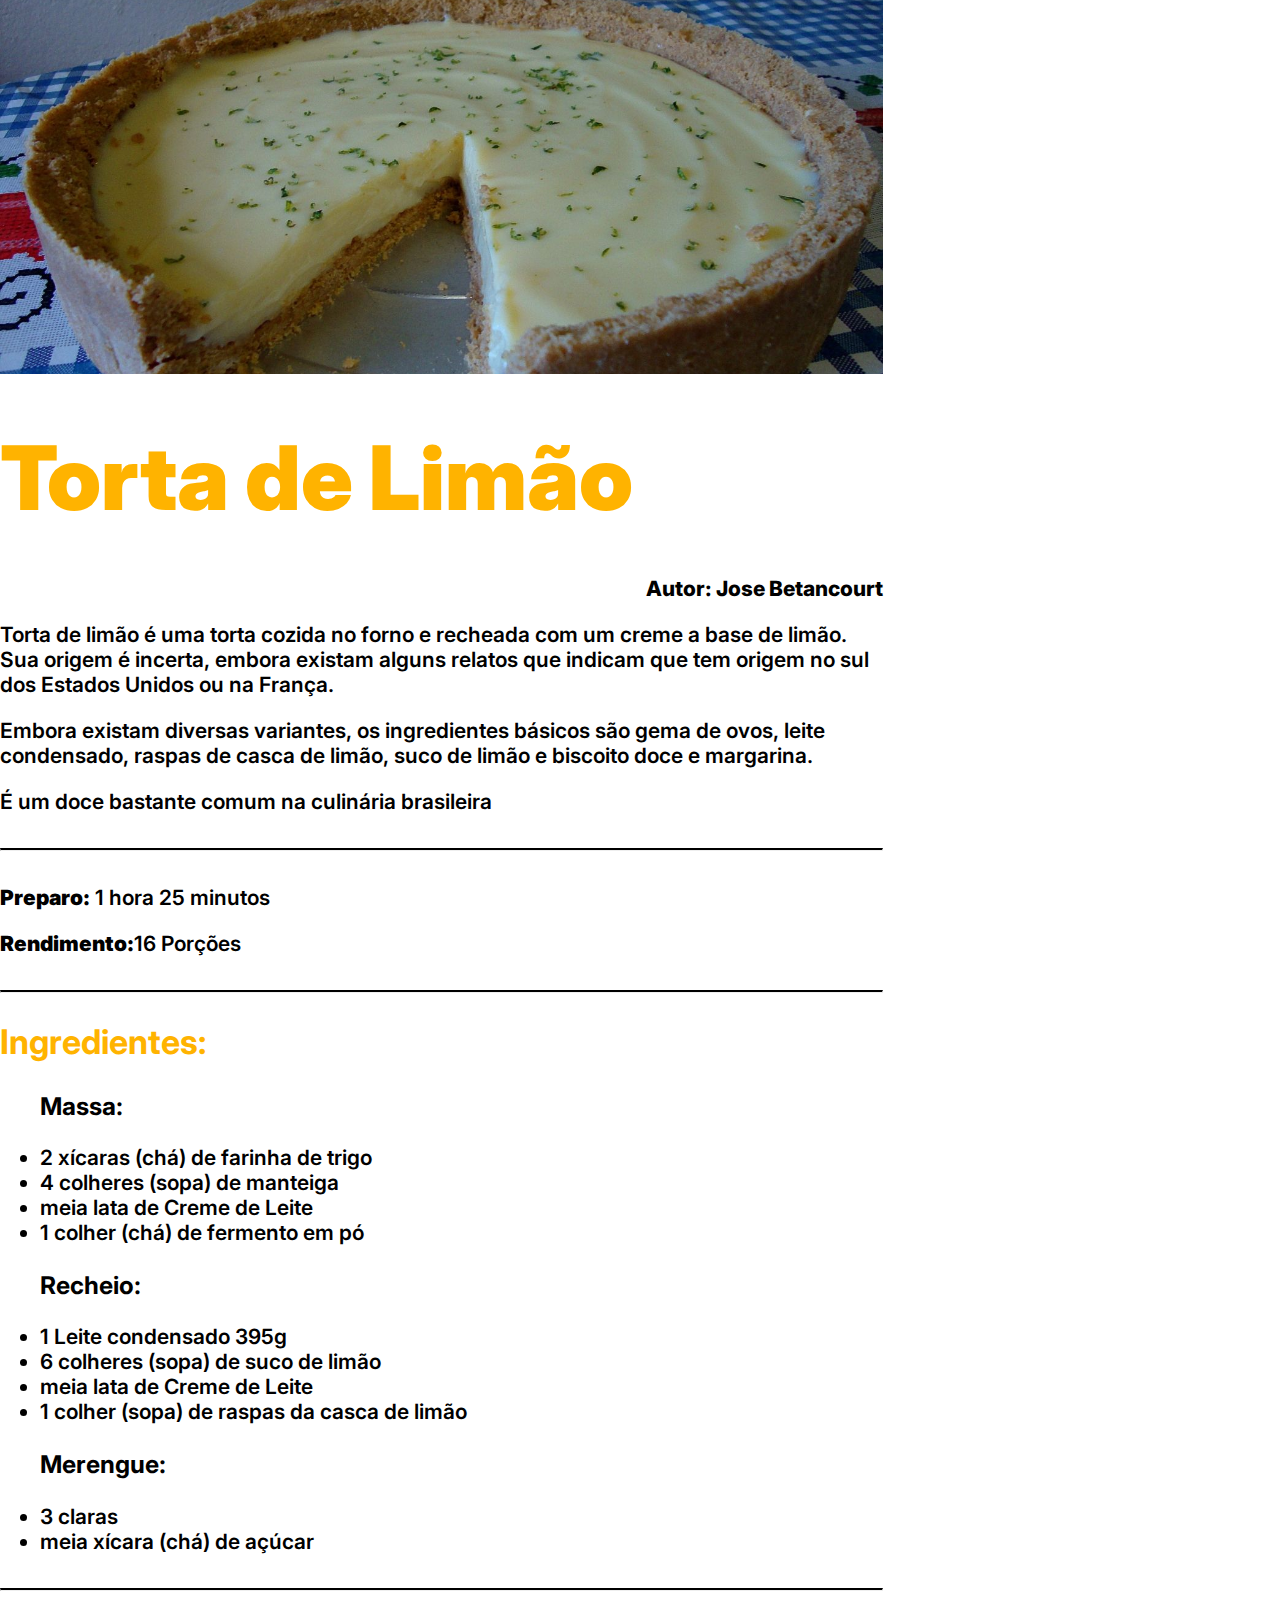
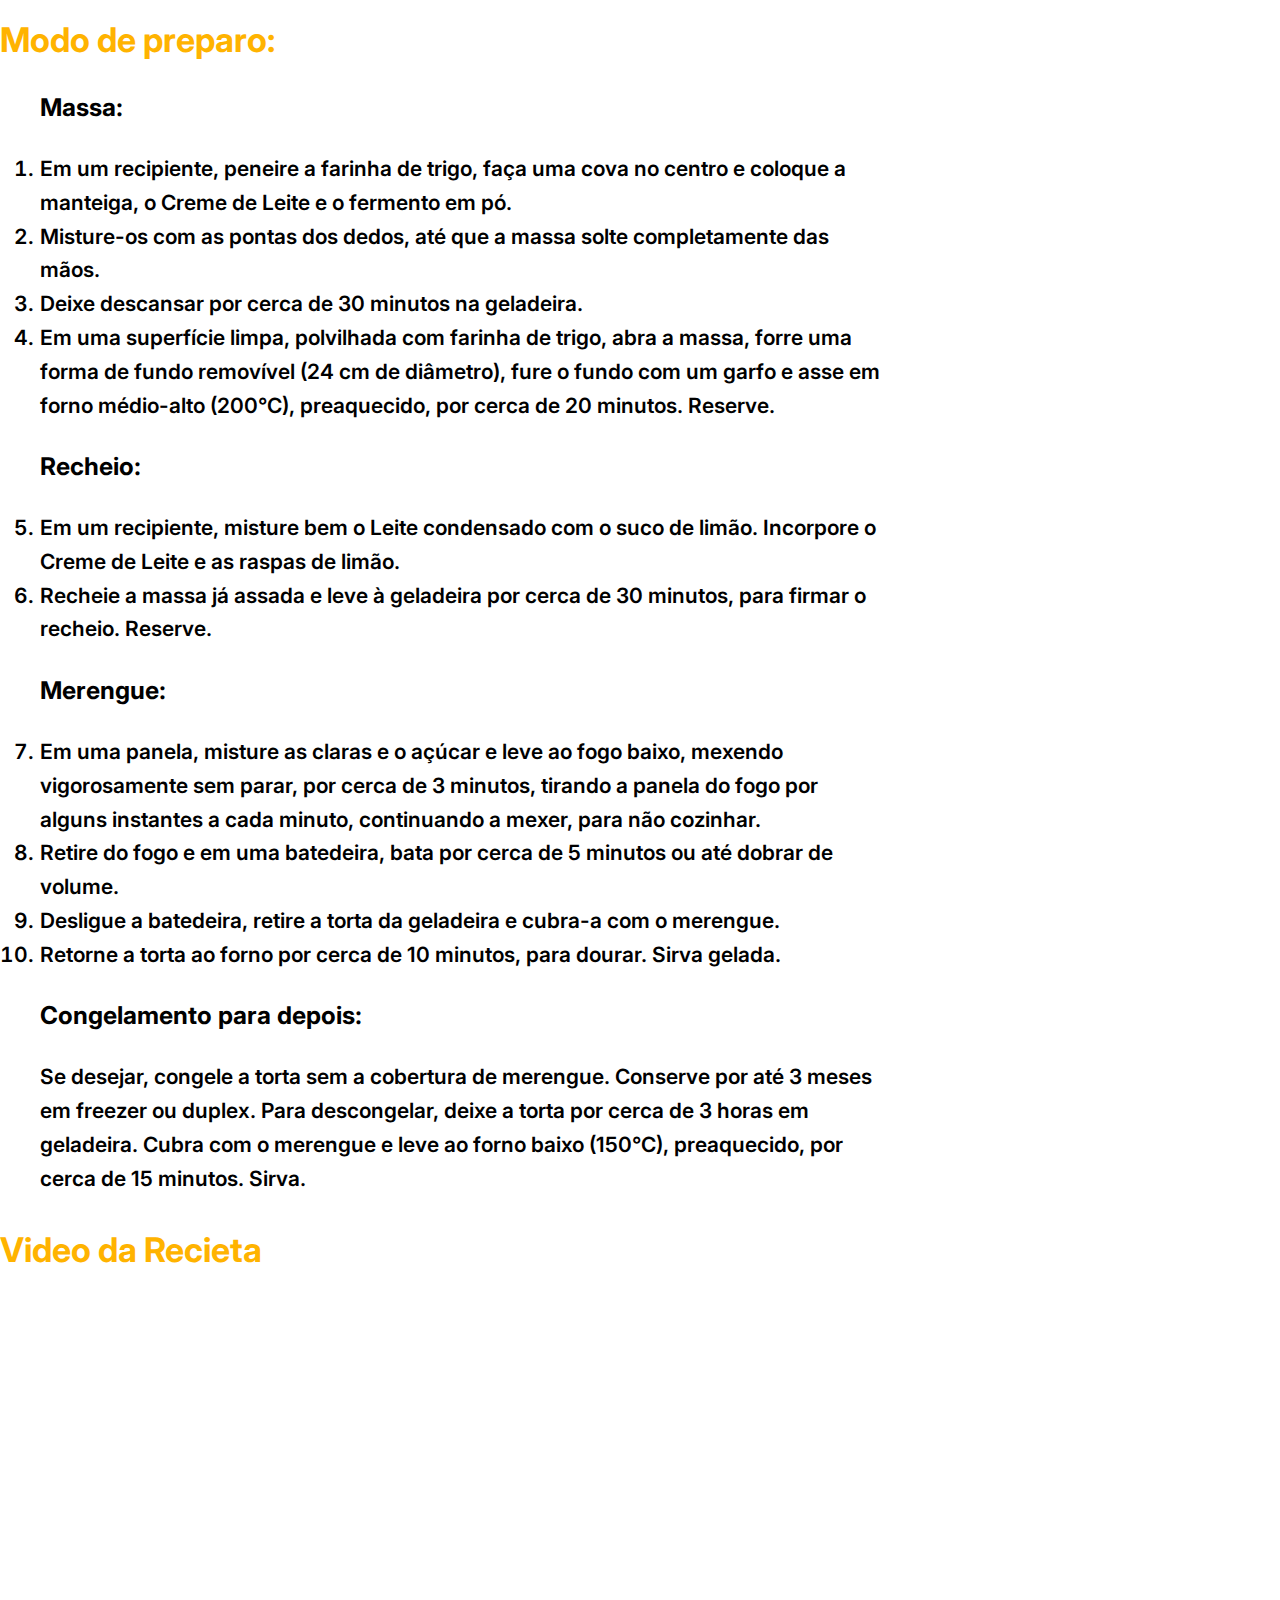
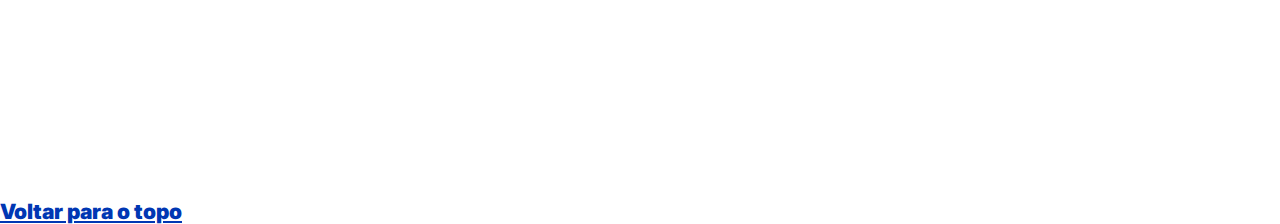
<file: index.html>
<!DOCTYPE html>
<html lang="PT-br">
<head>
    <meta charset="UTF-8">
    <meta name="viewport" content="width=device-width, initial-scale=1.0">
    <title>Torta de Limão</title>
    <link rel="stylesheet" href="style.css">
    <link rel="preconnect" href="https://fonts.googleapis.com">
    <link rel="preconnect" href="https://fonts.gstatic.com" crossorigin>
    <link href="https://fonts.googleapis.com/css2?family=Inter:wght@100;200;300;400;500;600;700;800;900&family=Roboto:ital,wght@0,100;0,300;0,400;0,500;0,700;0,900;1,100;1,300;1,400;1,500;1,700;1,900&display=swap" rel="stylesheet">
</head>
<body>
    <img class="Torta" id="top" src="img/torta de limão.jpg" alt="Torta de limão" width="100%"> <!-- imagem-->
    <h1 class="Titulo" >Torta de Limão</h1> <!-- Titulo principal-->
    <p class="autor">
        Autor: Jose Betancourt
    </p>
    <main>
        <section class="what-is">
            <p>Torta de limão é uma torta cozida no forno e recheada com um creme a base de limão. Sua origem é incerta, embora existam alguns relatos que indicam que tem origem no sul dos Estados Unidos ou na França.</p>
            <p>Embora existam diversas variantes, os ingredientes básicos são gema de ovos, leite condensado, raspas de casca de limão, suco de limão e biscoito doce e margarina.</p>
            <p class="espacio-bot">É um doce bastante comum na culinária brasileira</p>
        </section>
        <hr Class="hr">
            <p class="espacio-top"> <strong>Preparo:</strong> 1 hora 25 minutos </p>
            <p class="espacio-bot"> <strong>Rendimento:</strong>16 Porções</p> <!-- como não ficaba simetico agrege outro espaçamento em bot-->
        <hr Class="hr">
        <h2 id="Ingrediente"> Ingredientes:</h2> <!-- Lista de ingredientes-->
        <ul class="lista">
            <h3 id="Ingrediente Massa">Massa:</h3> <!--Ingredientes para el massa-->
            <li>2 xícaras (chá) de farinha de trigo</li>
            <li>4 colheres (sopa) de manteiga</li>
            <li>meia lata de Creme de Leite</li>
            <li>1 colher (chá) de fermento em pó</li>
            <h3 id="Ingrediente Recheio">Recheio:</h3> <!--Ingredientes para el recheio-->
            <li>1 Leite condensado 395g</li>
            <li>6 colheres (sopa) de suco de limão</li>
            <li>meia lata de Creme de Leite</li>
            <li>1 colher (sopa) de raspas da casca de limão</li>
            <h3 id="Ingrediente Merengue">Merengue:</h3> <!--ingredientes para el merengue-->
            <li>3 claras</li>
            <li class="espacio-bot">meia xícara (chá) de açúcar</li>
        </ul>
        <hr Class="hr">
        <h2 id="Modo de preparo">Modo de preparo:</h2> <!-- Video de como fazer-->
        <ol class="lista-preparo">
            <h3 id="Preparo Massa">Massa:</h3> <!--Preparo da massa-->
            <li>Em um recipiente, peneire a farinha de trigo, faça uma cova no centro e coloque a manteiga, o Creme de Leite e o fermento em pó.</li>
            <li>Misture-os com as pontas dos dedos, até que a massa solte completamente das mãos.
            </li>
            <li>Deixe descansar por cerca de 30 minutos na geladeira.</li>
            <li>Em uma superfície limpa, polvilhada com farinha de trigo, abra a massa, forre uma forma de fundo removível (24 cm de diâmetro), fure o fundo com um garfo e asse em forno médio-alto (200°C), preaquecido, por cerca de 20 minutos. Reserve.</li>
            <h3 id="Prepardo Recheio">Recheio:</h3> <!-- Preparo do recheio-->
            <li>Em um recipiente, misture bem o Leite condensado com o suco de limão. Incorpore o Creme de Leite e as raspas de limão.</li>
            <li>Recheie a massa já assada e leve à geladeira por cerca de 30 minutos, para firmar o recheio. Reserve.</li>
            <h3 id="Prepardo Merengue">Merengue:</h3> <!-- Preparo do Merengue-->
            <li>Em uma panela, misture as claras e o açúcar e leve ao fogo baixo, mexendo vigorosamente sem parar, por cerca de 3 minutos, tirando a panela do fogo por alguns instantes a cada minuto, continuando a mexer, para não cozinhar.</li>
            <li>Retire do fogo e em uma batedeira, bata por cerca de 5 minutos ou até dobrar de volume.
            </li>
            <li>Desligue a batedeira, retire a torta da geladeira e cubra-a com o merengue.</li>
            <li>Retorne a torta ao forno por cerca de 10 minutos, para dourar. Sirva gelada.</li>
            <h3 id="Prepardo Congelamento">Congelamento para depois:</h3> <!-- Congelamento-->
            <p>Se desejar, congele a torta sem a cobertura de merengue. Conserve por até 3 meses em freezer ou duplex. Para descongelar, deixe a torta por cerca de 3 horas em geladeira. Cubra com o merengue e leve ao forno baixo (150°C), preaquecido, por cerca de 15 minutos. Sirva.</p>
        </ol>
        <h2>Video da Recieta</h2>
        <iframe width="883" height="496" src="https://www.youtube.com/embed/kf2RWtoV4f0" frameborder="0" allow="accelerometer; autoplay; clipboard-write; encrypted-media; gyroscope; picture-in-picture" allowfullscreen></iframe>
    </main>
    <footer>
        <a href="#top"> Voltar para o topo</a>
    </footer>
</body>
</html>
</file>
<file: style.css>
* {
    
}
html {
    width: 883px;
    font-family: 'inter', sans-serif;
    
}
body {
    margin: 0;
}
.Torta {
    width: 883px;
    height: 374px;
    object-fit: cover;
    object-position: center;
}
.Titulo {
    font-weight: 900;
    font-size: 89px;
    line-height: 79px;
    color: #FFB300;   
}
.what-is {
    font-size: 21px;
    font-weight: 600; /* minha fonte não tem semi-bold pasa de medium para bold (de 500 para 700)*/
}
.autor {
    color: black;
    font-size: 21px;
    font-weight: 800;
    text-align: right;
}
.espacio-top {
    margin-top: 34px;
}
.hr {
    border-top: 2px solid black
}
.espacio-bot {
    margin-bottom: 34px;
}
h2 {
    color: #FFB300;
    font-size: 34px;
}
.lista {
    font-size: 21px;
    font-weight: 600; /* minha fonte não tem semi-bold pasa de medium para bold (de 500 para 700)*/
    margin-bottom: 34px
}

p {
    font-size: 21px;
    font-weight: 600;
}
.lista-preparo {
    font-size: 21px;
    font-weight: 600; /* minha fonte não tem semi-bold pasa de medium para bold (de 500 para 700)*/
    margin-bottom: 34px;
    line-height: 1.61;
}
a {
    color: #0037B3;
    font-size: 21px;
    font-weight: 900;
}
</file>
